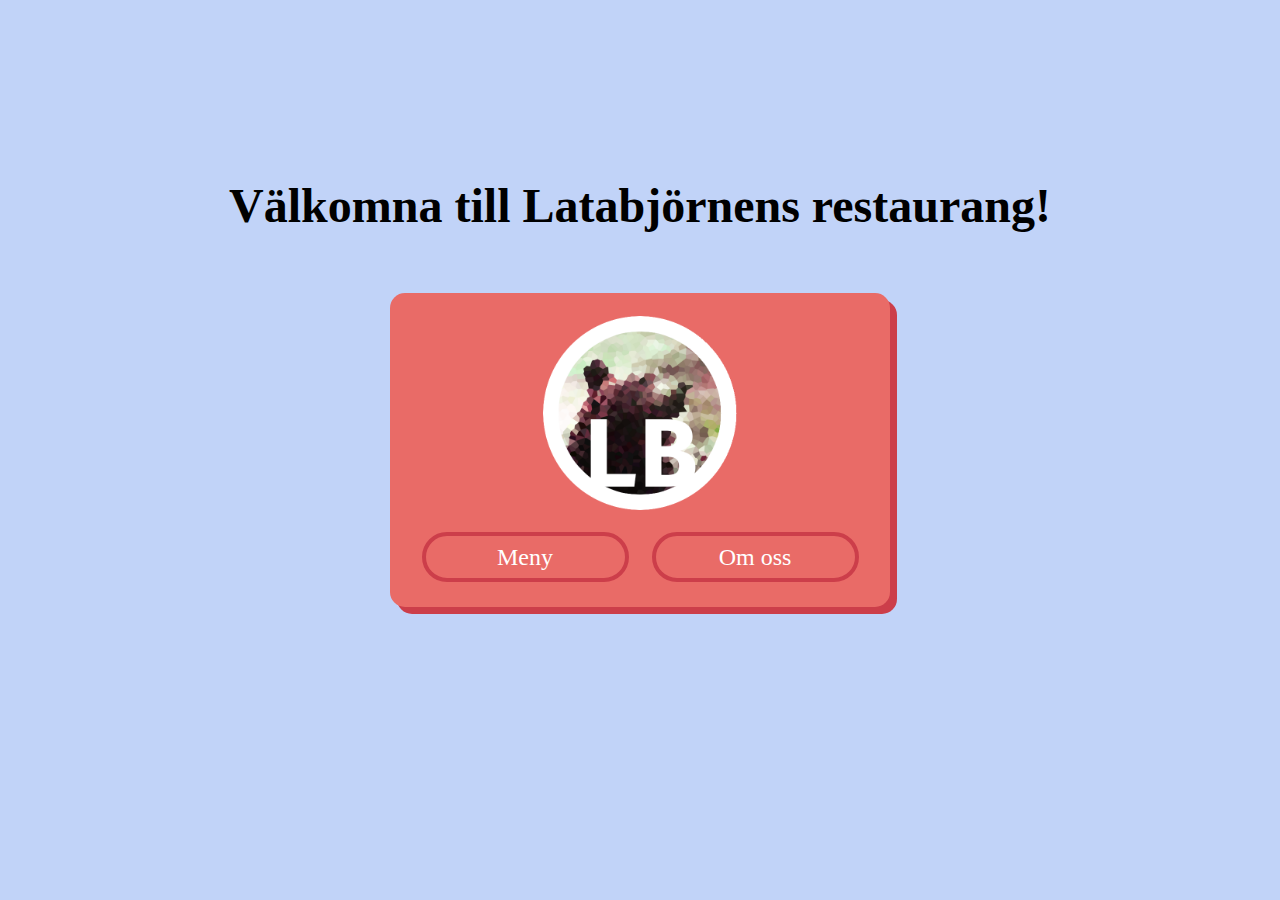
<file: index.html>
<!DOCTYPE html>
<html lang="en">
<head>
    <meta charset="UTF-8">
    <meta name="viewport" content="width=device-width, initial-scale=1.0">
    <link rel="stylesheet" href="css/style.css">
    <title>Latabjörnens Restaurang</title>
</head>
<body>
    <main id="start_main">
        <h1>Välkomna till Latabjörnens restaurang!</h1>
        <section class="shadow">
            <header>
                <img id="logo" src="./img/logo_new.png" alt="Bild på logga">
            </header>
            <nav id="big_nav">
                <a href="/menu.html">
                    <span>
                        Meny
                    </span>
                </a>
                <a href="/about.html">
                    <span>
                        Om oss
                    </span>
                </a>
            </nav>
        </section>
    </main>
</body>
</html>
</file>
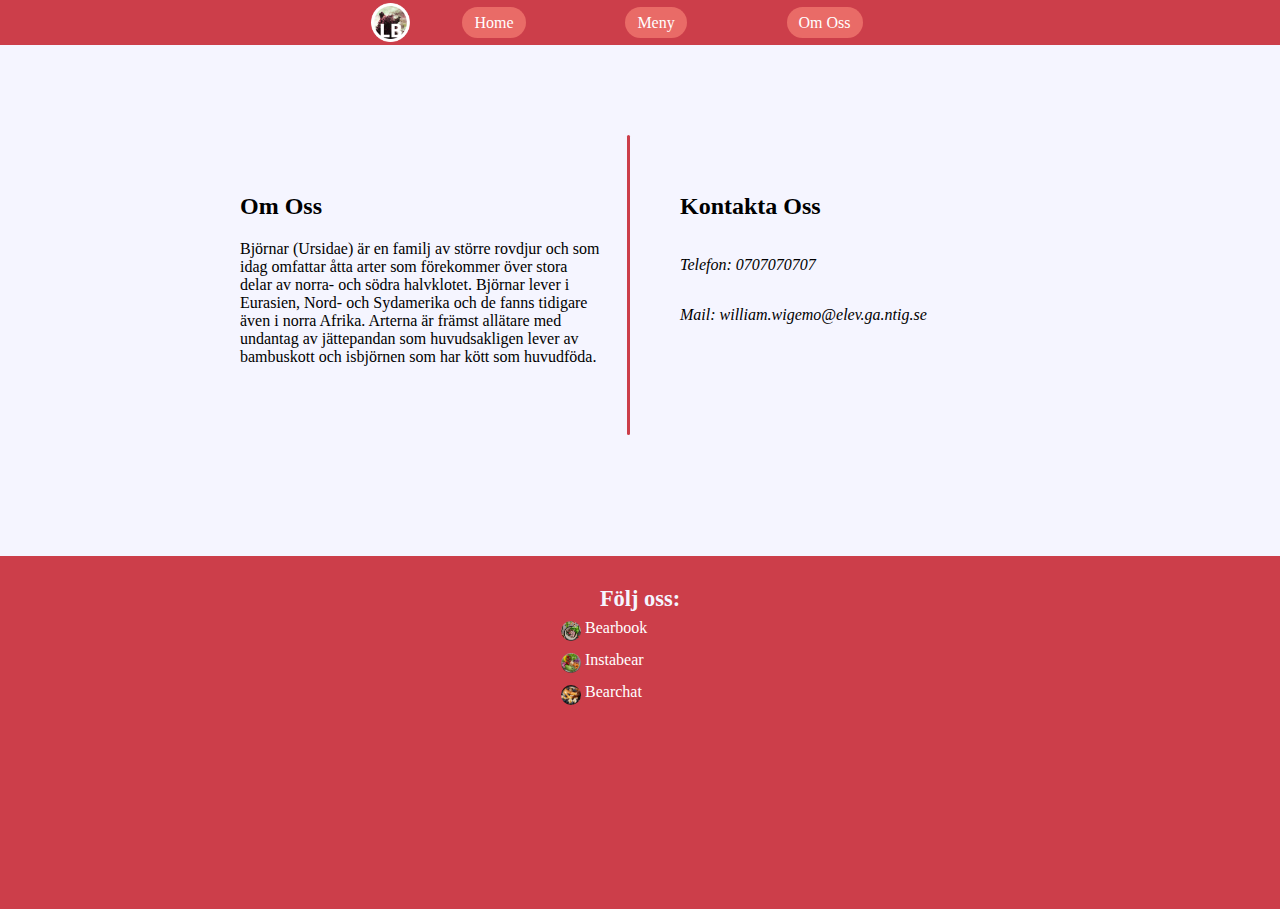
<file: about.html>
<!DOCTYPE html>
<html lang="en">
<head>
    <meta charset="UTF-8">
    <meta name="viewport" content="width=device-width, initial-scale=1.0">
    <title>Om oss</title>
    <link rel="stylesheet" href="css/style.css">
    <script src="js/scroll_behaviour.js"></script>
</head>
<body id="grid_wrapper">
    <nav id="nav">
        <img id="logo" src="./img/logo_new.png" alt="Bild på logga">
        <ul>
            <li>
                <a href="/">
                    Home
                </a>
            </li>
            <li>
                <a href="/menu.html">
                    Meny
                </a>
            </li>
            <li>
                <a href="/about.html">
                    Om Oss
                </a>
            </li>
        </ul>
    </nav>
    <main id="grid_wrapper_about_main">
        <article>
            <h2>Om Oss</h2>
            <p>
                Björnar (Ursidae) är en familj av större rovdjur och som idag omfattar åtta arter som förekommer över stora delar av norra- och södra halvklotet. Björnar lever i Eurasien, Nord- och Sydamerika och de fanns tidigare även i norra Afrika. Arterna är främst allätare med undantag av jättepandan som huvudsakligen lever av bambuskott och isbjörnen som har kött som huvudföda.
            </p>
        </article>
        <article>
            <h2>Kontakta Oss</h2>
            <address class="column">
                <p>Telefon: <a href="tel:0707070707">0707070707</a></p>
                <p>Mail: <a href="mailto:william.wigemo@elev.ga.ntig.se">william.wigemo@elev.ga.ntig.se</a></p>
            </address>
        </article>
    </main>
    <footer>
        <article id="social_media_section">
            <h3>Följ oss:</h3>
            <address>
                <a href="https://www.facebook.com/" target="_blank" id="fb">Bearbook</a>
                <a href="https://www.instagram.com/" target="_blank" id="insta">Instabear</a>
                <a href="https://www.snapchat.com/l/sv-se/" target="_blank" id="snap">Bearchat</a>
            </address>
        </article>
    </footer>
</body>
</html>
</file>
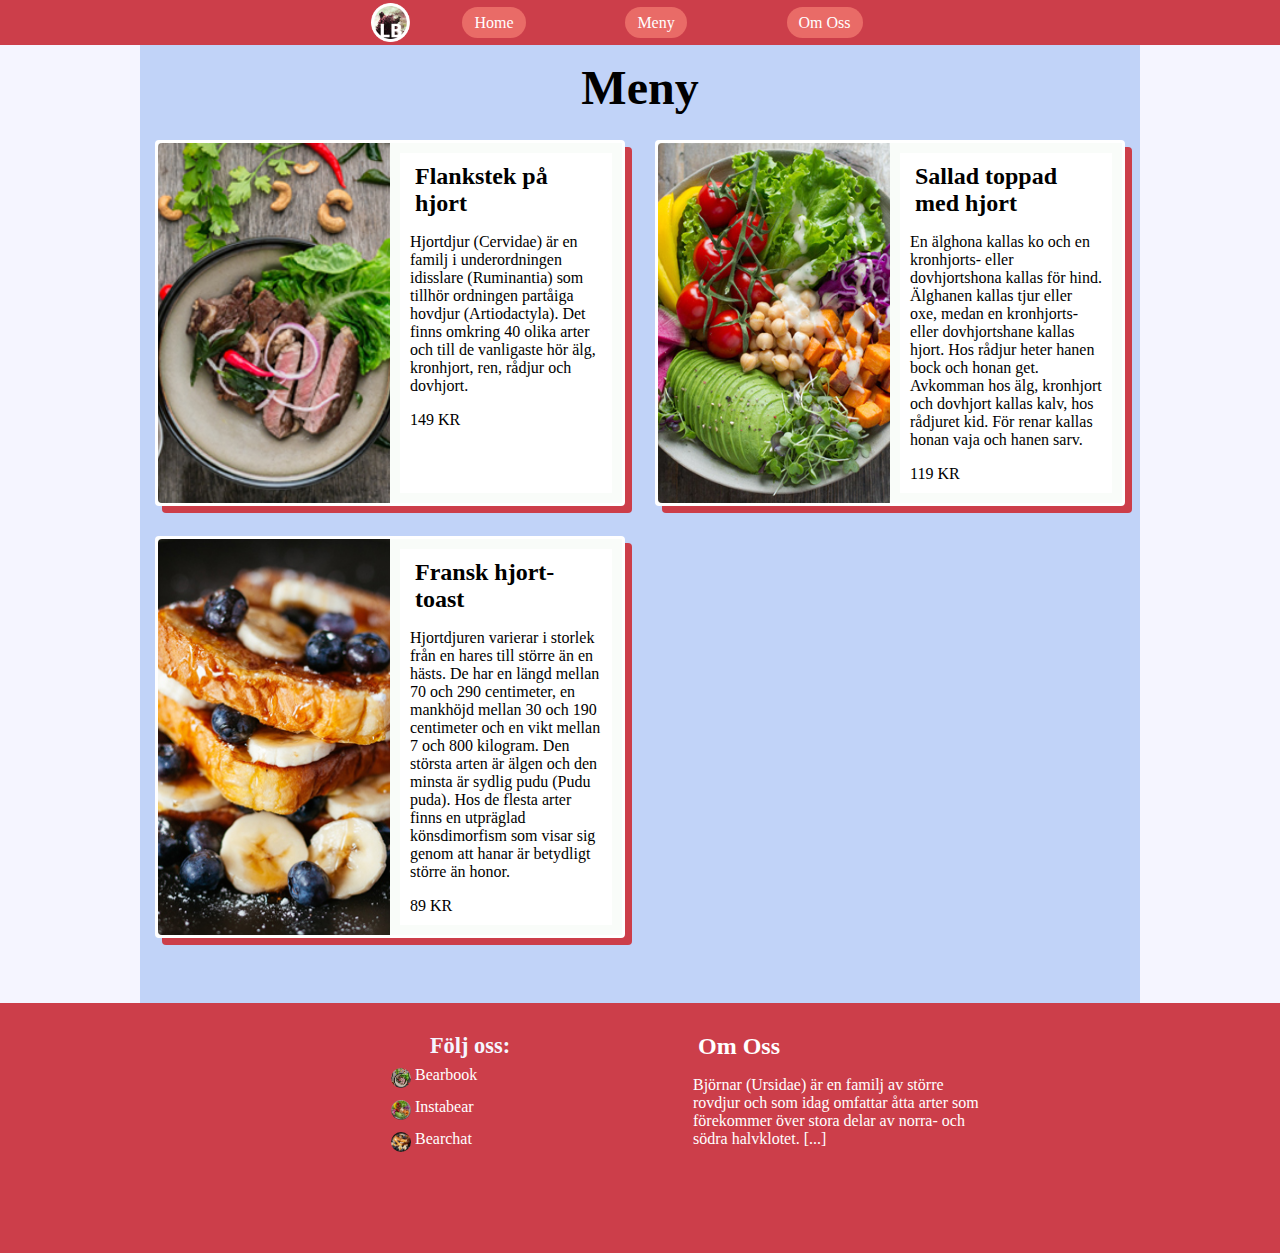
<file: menu.html>
<!DOCTYPE html>
<html lang="en">
<head>
    <meta charset="UTF-8">
    <meta name="viewport" content="width=device-width, initial-scale=1.0">
    <link rel="stylesheet" href="css/style.css">
    <script src="js/scroll_behaviour.js"></script>
    <title>Menyn för hungriga björnar</title>
</head>
<body id="grid_wrapper">
    <nav id="nav">
        <img id="logo" src="./img/logo_new.png" alt="Bild på logga">
        <ul>
            <li>
                <a href="/">
                    Home
                </a>
            </li>
            <li>
                <a href="/menu.html">
                    Meny
                </a>
            </li>
            <li>
                <a href="/about.html">
                    Om Oss
                </a>
            </li>
        </ul>
    </nav>
    <main id="menu_main">
        <section id="menu">
            <h1 class="center">Meny</h1>
            <section id="menu_grid_wrapper">
                <article class="menu_item shadow">
                    <img src="./img/meal1.jpg" alt="Bild på flankstek på hjort">
                    <div>
                        <h3>Flankstek på hjort</h3>
                        <p>Hjortdjur (Cervidae) är en familj i underordningen idisslare (Ruminantia) som tillhör ordningen partåiga hovdjur (Artiodactyla). Det finns omkring 40 olika arter och till de vanligaste hör älg, kronhjort, ren, rådjur och dovhjort.</p>
                        <span>149 KR</span>
                    </div>
                </article>
                <article class="menu_item shadow">
                    <img src="./img/meal2.jpg" alt="Bild på sallad toppad med hjort">
                    <div>
                        <h3>Sallad toppad med hjort</h3>
                        <p>En älghona kallas ko och en kronhjorts- eller dovhjortshona kallas för hind. Älghanen kallas tjur eller oxe, medan en kronhjorts- eller dovhjortshane kallas hjort. Hos rådjur heter hanen bock och honan get. Avkomman hos älg, kronhjort och dovhjort kallas kalv, hos rådjuret kid. För renar kallas honan vaja och hanen sarv.</p>
                        <span>119 KR</span>
                    </div>
                </article>
                <article class="menu_item shadow">
                    <img src="./img/meal3.jpg" alt="Bild på fransk hjort-toast">
                    <div>
                        <h3>Fransk hjort-toast</h3>
                        <p>Hjortdjuren varierar i storlek från en hares till större än en hästs. De har en längd mellan 70 och 290 centimeter, en mankhöjd mellan 30 och 190 centimeter och en vikt mellan 7 och 800 kilogram. Den största arten är älgen och den minsta är sydlig pudu (Pudu puda). Hos de flesta arter finns en utpräglad könsdimorfism som visar sig genom att hanar är betydligt större än honor.</p>
                        <span>89 KR</span>
                    </div>
                </article>
            </section>
        </section>
    </main>
    <footer>
        <article id="social_media_section">
            <h3>Följ oss:</h3>
            <address>
                <a href="https://www.facebook.com/" target="_blank" id="fb">Bearbook</a>
                <a href="https://www.instagram.com/" target="_blank" id="insta">Instabear</a>
                <a href="https://www.snapchat.com/l/sv-se/" target="_blank" id="snap">Bearchat</a>
            </address>
        </article>
        <article id="about_small">
            <h3>Om Oss</h3>
            <p>
                Björnar (Ursidae) är en familj av större rovdjur och som idag omfattar åtta arter som förekommer över stora delar av norra- och södra halvklotet. <a href="/about.html">[...]</a>
            </p>
        </article>
    </footer>
</body>
</html>
</file>
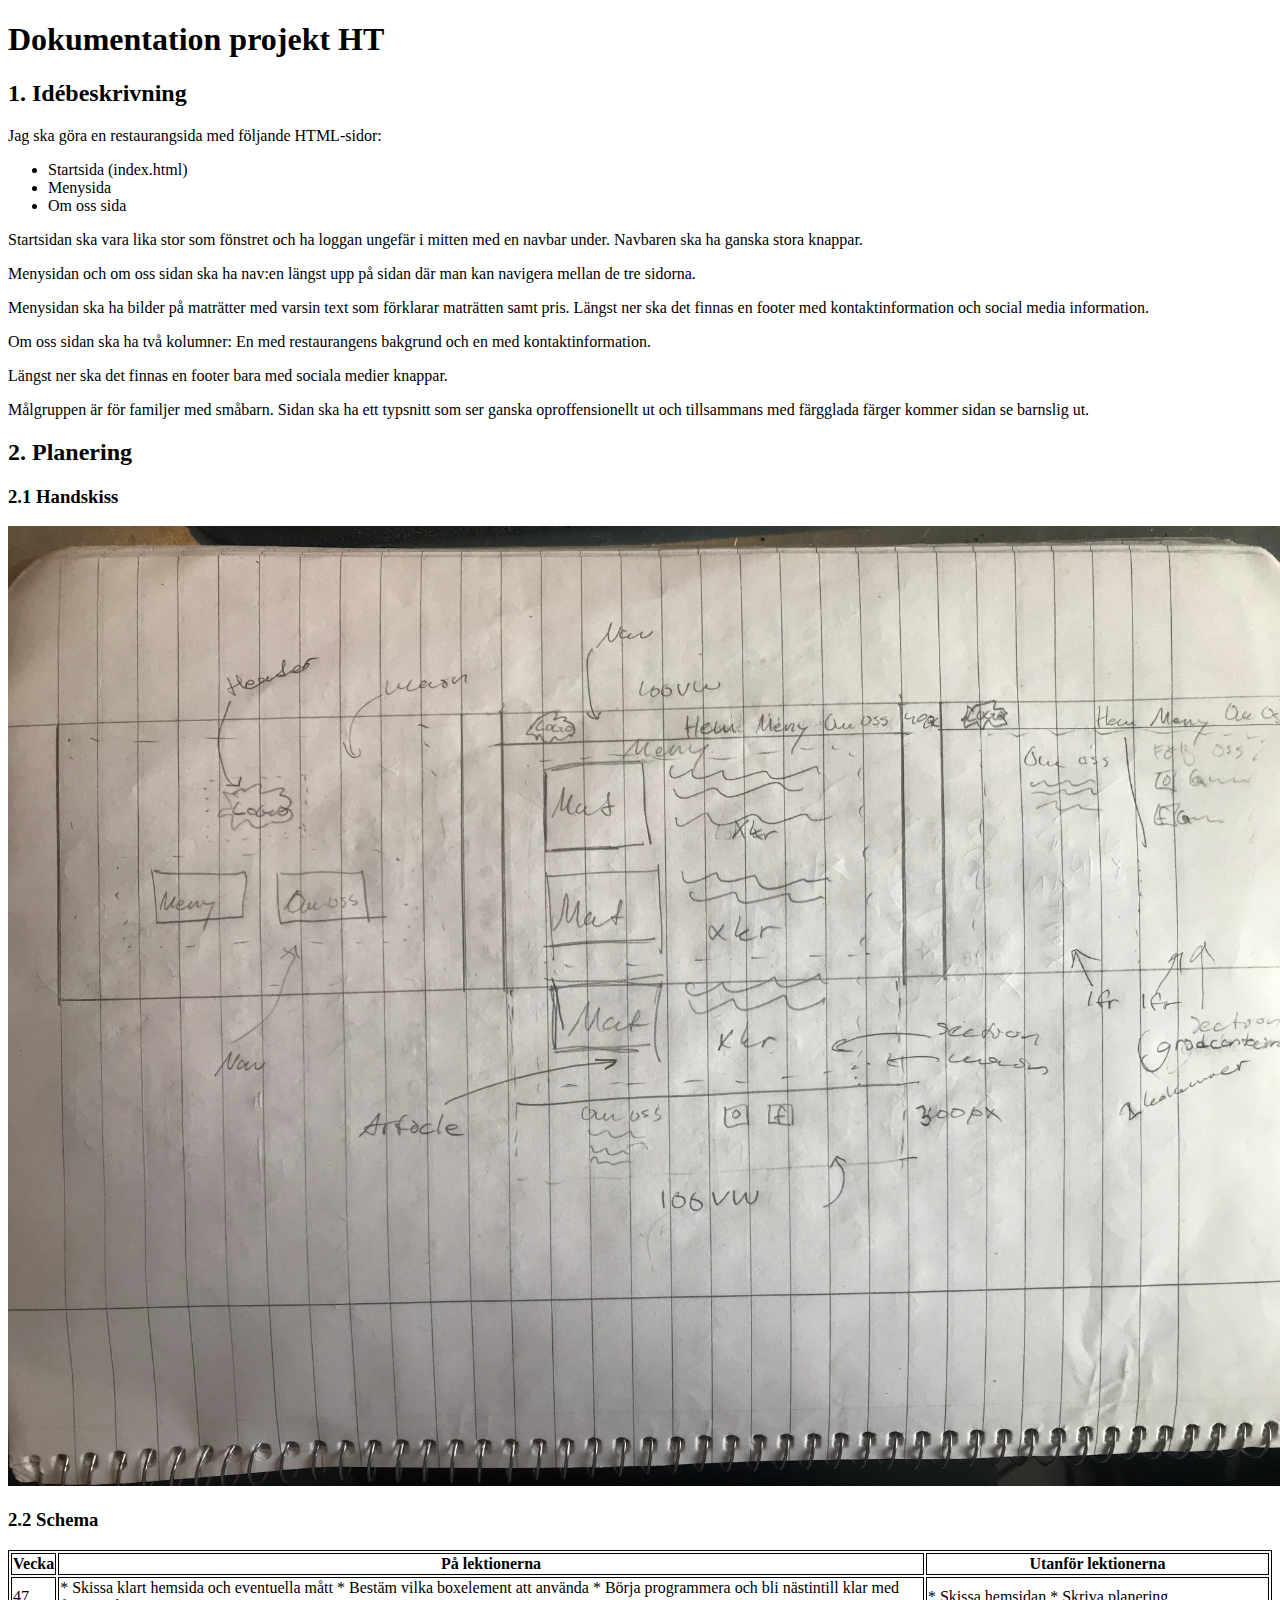
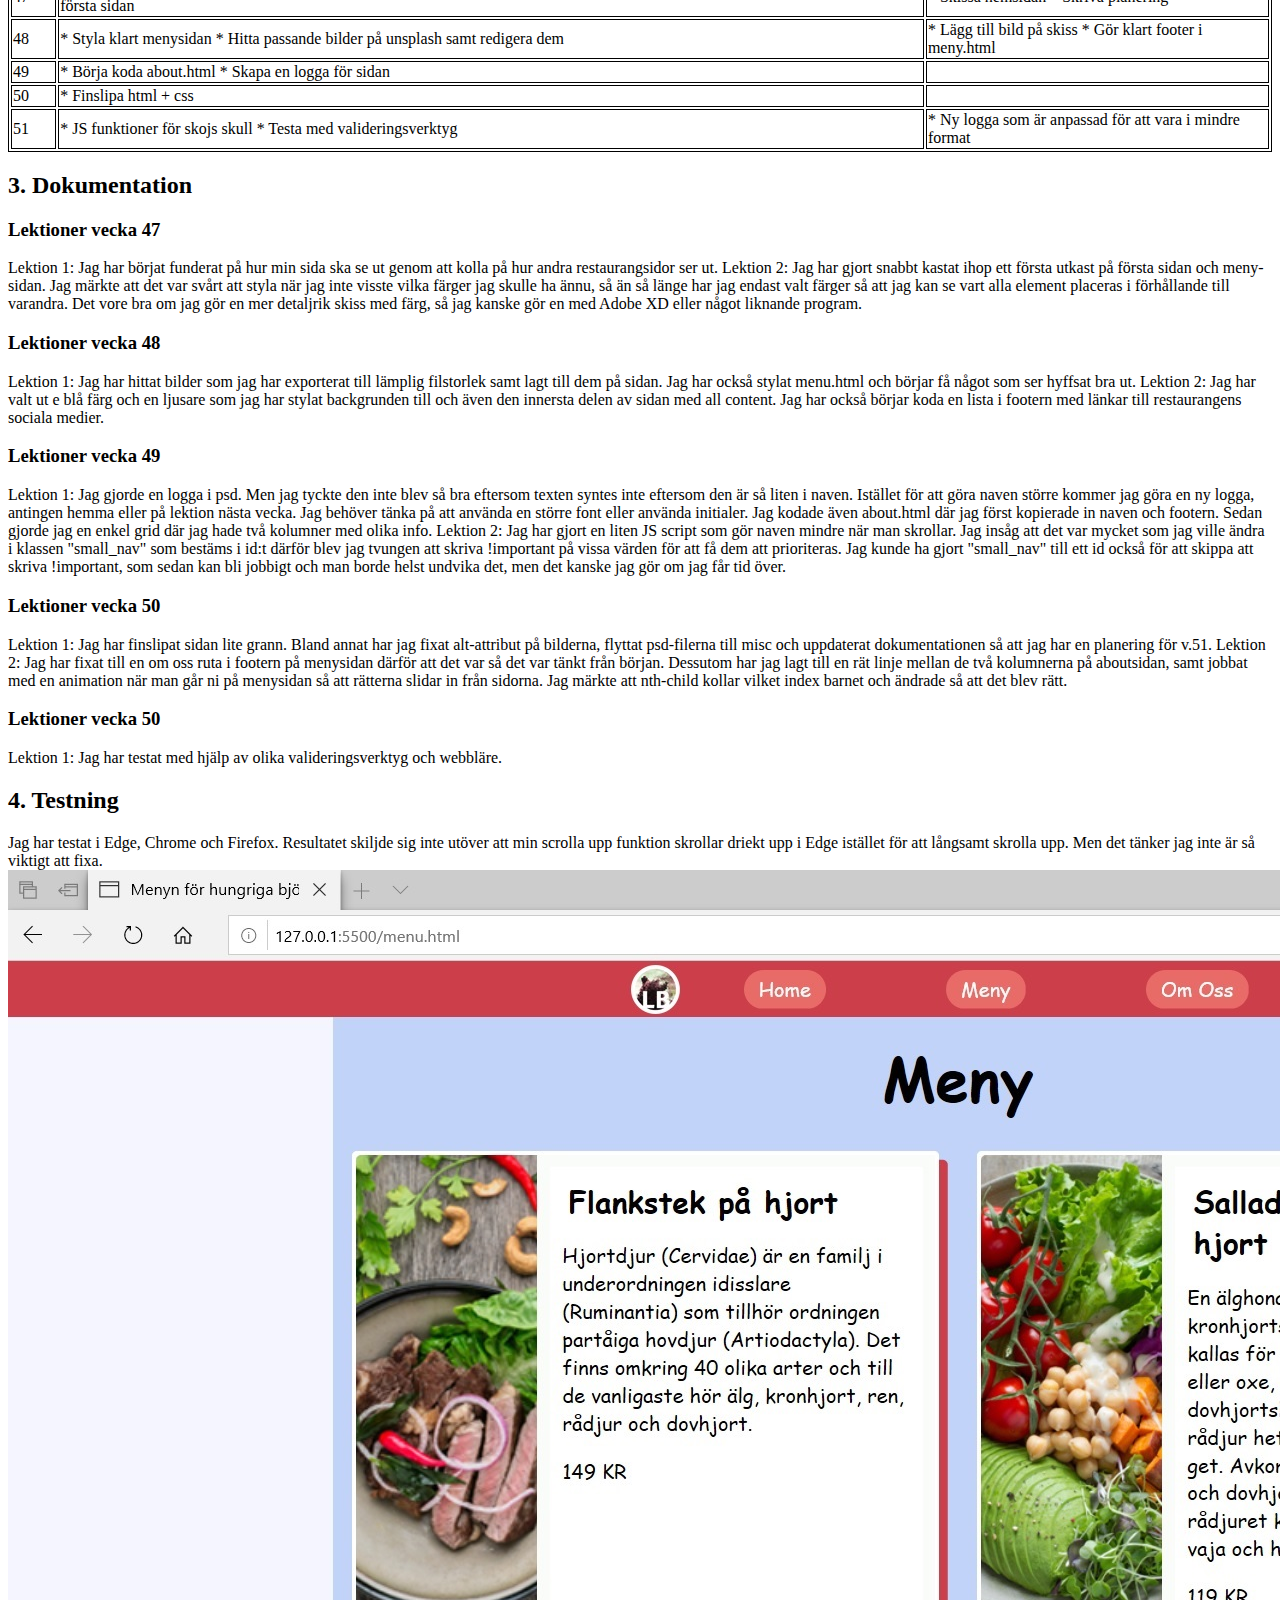
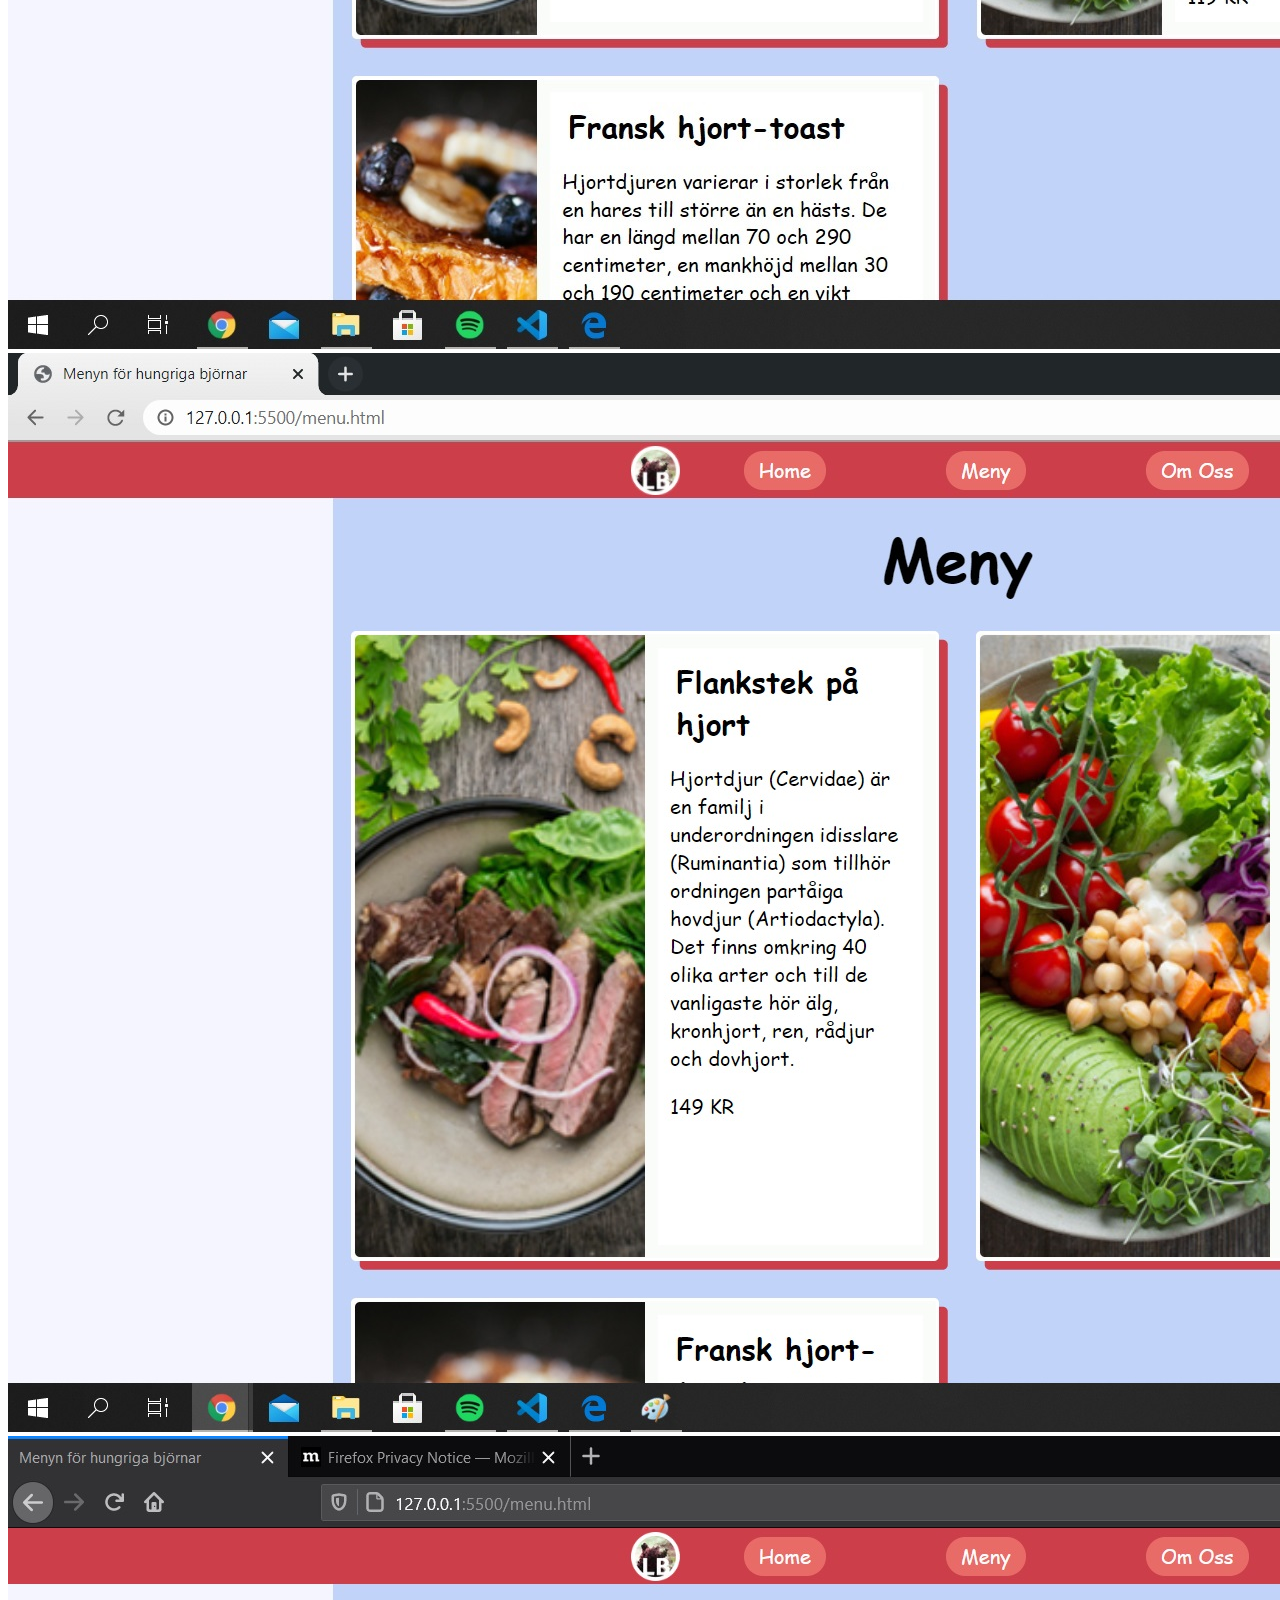
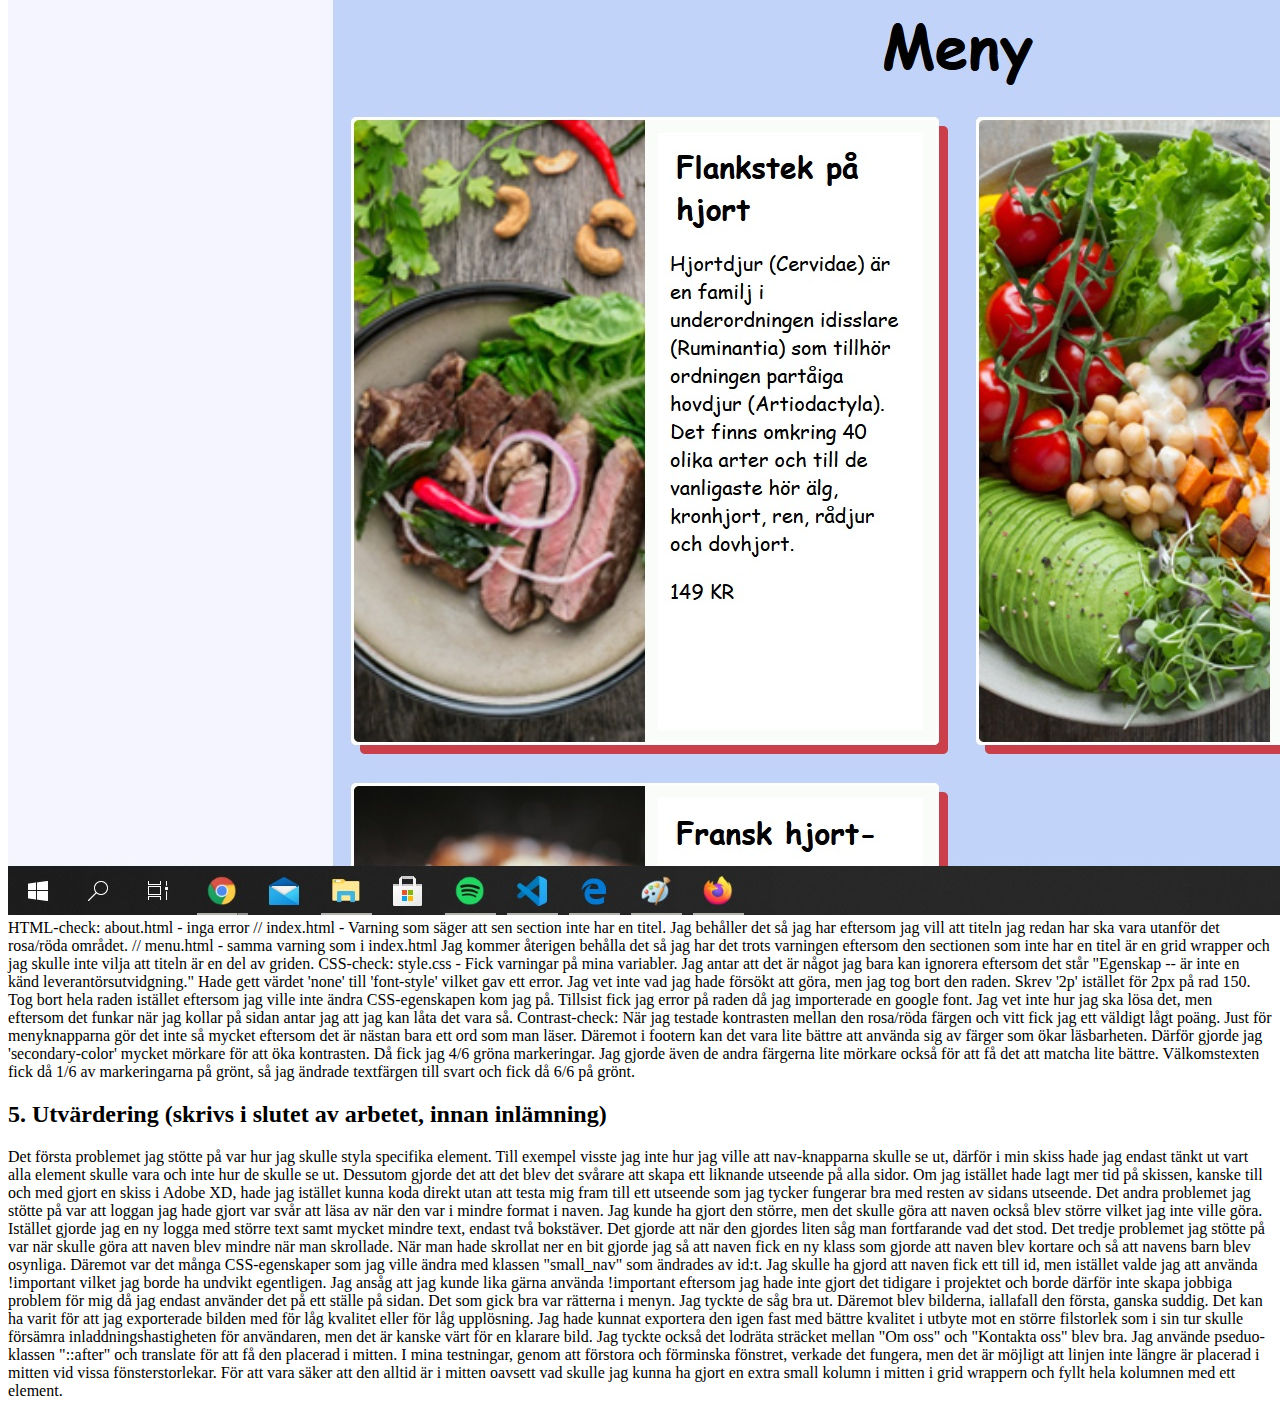
<file: misc/dokumentation.html>
<!-- Se den kommenterade texten i detta html-dokument för att se exempel och förklaringar på hur dokumentationen ska vara uppbyggd. -->

<!-- Länka till detta planeringsdokument i footern till din hemsida. -->

<!DOCTYPE html>
<html lang="en">
<head>
    <meta charset="UTF-8">
    <meta name="viewport" content="width=device-width, initial-scale=1.0">
    <meta http-equiv="X-UA-Compatible" content="ie=edge">
    <title>Dokumentation projekt HT</title>

    <style>
        table, td, th {
            border: 1px solid black
        }
    </style>

</head>
<body>

    <h1>Dokumentation projekt HT</h1>

    <h2>1. Idébeskrivning</h2>
    <!-- Vad ska du göra? Vilken är din målgrupp? Om du utvecklar en tidigare sida; Vad ska du förändra/utveckla? -->
    <p>Jag ska göra en restaurangsida med följande HTML-sidor:</p>
    <ul>
        <li>Startsida (index.html)</li>
        <li>Menysida</li>
        <li>Om oss sida</li>
    </ul>

    <p>Startsidan ska vara lika stor som fönstret och ha loggan ungefär i mitten med en navbar under. Navbaren ska ha ganska stora knappar.</p>

    <p>Menysidan och om oss sidan ska ha nav:en längst upp på sidan där man kan navigera mellan de tre sidorna.</p>

    <p>Menysidan ska ha bilder på maträtter med varsin text som förklarar maträtten samt pris. Längst ner ska det finnas en footer med kontaktinformation och social media information.</p>

    <p>Om oss sidan ska ha två kolumner: En med restaurangens bakgrund och en med kontaktinformation.</p>

    <p>Längst ner ska det finnas en footer bara med sociala medier knappar.</p>

    <p>Målgruppen är för familjer med småbarn. Sidan ska ha ett typsnitt som ser ganska oproffensionellt ut och tillsammans med färgglada färger kommer sidan se barnslig ut.</p>


    <h2>2. Planering</h2>

    <h3>2.1 Handskiss</h3>
    <!-- Här lägger du en bild på din handskiss av layouten. Viktigt att du beskriver vilka boxelement som ska användas. Visa även hur du tänker med ditt grid (Hur många kolumner?) -->
    <img src="första_skiss.jpeg" alt="Bild på första skiss" style="height:auto;width:100vw">

    <h3>2.2 Schema</h3>
    <!-- Vad ska du göra när? Inte för detaljerat. -->

    <table>
        <tr>
            <th>Vecka</th><th>På lektionerna</th><th>Utanför lektionerna</th>
        </tr>

        <tr>
            <td>47</td>
            <td>
            <!-- Vad görs på lektionerna vecka 47? -->
            * Skissa klart hemsida och eventuella mått
            * Bestäm vilka boxelement att använda
            * Börja programmera och bli nästintill klar med första sidan
            </td>
            <td>
            <!-- Vad görs utanför lektionerna vecka 47? -->
            * Skissa hemsidan
            * Skriva planering
            </td>
        </tr>

        <tr>          
            <td>48</td>
            <td>
            <!-- Vad görs på lektionerna vecka 48? -->
            * Styla klart menysidan
            * Hitta passande bilder på unsplash samt redigera dem
            </td>
            <td>
            <!-- Vad görs utanför lektionerna vecka 48? -->
            * Lägg till bild på skiss
            * Gör klart footer i meny.html
            </td>
        </tr>

        <tr>          
            <td>49</td>
            <td>
            <!-- Vad görs på lektionerna vecka 49? -->
            * Börja koda about.html
            * Skapa en logga för sidan
            </td>
            <td>
            <!-- Vad görs utanför lektionerna vecka 49? -->
            </td>
        </tr>

        <tr>           
            <td>50</td>
            <td>
            <!-- Vad görs på lektionen vecka 50? -->
            * Finslipa html + css
            </td>
            <td>
            <!-- Vad görs utanför lektionen vecka 50? -->
            </td>
        </tr>

        <tr>           
            <td>51</td>
            <td>
            <!-- Vad görs på lektionen vecka 51? -->
            * JS funktioner för skojs skull
            * Testa med valideringsverktyg
            </td>
            <td>
            <!-- Vad görs utanför lektionen vecka 51? -->
            * Ny logga som är anpassad för att vara i mindre format
            </td>
        </tr>
    </table>


    <h2>3. Dokumentation</h2>
    <!-- Här skriver du efter varje lektion. Vad har jag gjort? Vad gick bra? Vad gick mindre bra? Vad ska jag tänka på till nästa gång? -->

    <h3>Lektioner vecka 47</h3>
    <!-- Fyll på med dokumentation här. -->
    
    Lektion 1: Jag har börjat funderat på hur min sida ska se ut genom att kolla på hur andra restaurangsidor ser ut.

    Lektion 2: Jag har gjort snabbt kastat ihop ett första utkast på första sidan och meny-sidan. Jag märkte att det var svårt att styla när jag inte visste vilka färger jag skulle ha ännu, så än så länge har jag endast valt färger så att jag kan se vart alla element placeras i förhållande till varandra. Det vore bra om jag gör en mer detaljrik skiss med färg, så jag kanske gör en med Adobe XD eller något liknande program.

    <h3>Lektioner vecka 48</h3>
    <!-- Fyll på med dokumentation här. -->

    Lektion 1: Jag har hittat bilder som jag har exporterat till lämplig filstorlek samt lagt till dem på sidan. Jag har också stylat menu.html och börjar få något som ser hyffsat bra ut.

    Lektion 2: Jag har valt ut e blå färg och en ljusare som jag har stylat backgrunden till och även den innersta delen av sidan med all content. Jag har också börjar koda en lista i footern med länkar till restaurangens sociala medier.

    <h3>Lektioner vecka 49</h3>
    <!-- Fyll på med dokumentation här. -->

    Lektion 1: Jag gjorde en logga i psd. Men jag tyckte den inte blev så bra eftersom texten syntes inte eftersom den är så liten i naven. Istället för att göra naven större kommer jag göra en ny logga, antingen hemma eller på lektion nästa vecka. Jag behöver tänka på att använda en större font eller använda initialer. Jag kodade även about.html där jag först kopierade in naven och footern. Sedan gjorde jag en enkel grid där jag hade två kolumner med olika info.

    Lektion 2: Jag har gjort en liten JS script som gör naven mindre när man skrollar. Jag insåg att det var mycket som jag ville ändra i klassen "small_nav" som bestäms i id:t därför blev jag tvungen att skriva !important på vissa värden för att få dem att prioriteras. Jag kunde ha gjort "small_nav" till ett id också för att skippa att skriva !important, som sedan kan bli jobbigt och man borde helst undvika det, men det kanske jag gör om jag får tid över.

    <h3>Lektioner vecka 50</h3>
    <!-- Fyll på med dokumentation här. -->

    Lektion 1: Jag har finslipat sidan lite grann. Bland annat har jag fixat alt-attribut på bilderna, flyttat psd-filerna till misc och uppdaterat dokumentationen så att jag har en planering för v.51.

    Lektion 2: Jag har fixat till en om oss ruta i footern på menysidan därför att det var så det var tänkt från början. Dessutom har jag lagt till en rät linje mellan de två kolumnerna på aboutsidan, samt jobbat med en animation när man går ni på menysidan så att rätterna slidar in från sidorna. Jag märkte att nth-child kollar vilket index barnet och ändrade så att det blev rätt.
    <h3>Lektioner vecka 50</h3>
    <!-- Fyll på med dokumentation här. -->

    Lektion 1: Jag har testat med hjälp av olika valideringsverktyg och webbläre.

    



    <h2>4. Testning</h2>
    <!-- Testa i Chrome + Firefox eller Safari (på både dator och mobil). Skiljer sig resultatet? Har du behövt anpassa ditt kod/innehåll efter de olika webbläsarna? Hur gick valideringen? Vad säger contrastchecker.com om text/bakgrundsfärg? -->

    Jag har testat i Edge, Chrome och Firefox. Resultatet skiljde sig inte utöver att min scrolla upp funktion skrollar driekt upp i Edge istället för att långsamt skrolla upp. Men det tänker jag inte är så viktigt att fixa.

    <img src="edge_test.jpg" alt="testning i edge">
    <img src="chrome_test.jpg" alt="testning i chrome">
    <img src="firefox_test.jpg" alt="testning i firefox">

    HTML-check:
    about.html - inga error
    //
    index.html - Varning som säger att sen section inte har en titel. Jag behåller det så jag har eftersom jag vill att titeln jag redan har ska vara utanför det rosa/röda området.
    //
    menu.html - samma varning som i index.html Jag kommer återigen behålla det så jag har det trots varningen eftersom den sectionen som inte har en titel är en grid wrapper och jag skulle inte vilja att titeln är en del av griden.

    CSS-check:
    style.css - Fick varningar på mina variabler. Jag antar att det är något jag bara kan ignorera eftersom det står "Egenskap -- är inte en känd leverantörsutvidgning."

    Hade gett värdet 'none' till 'font-style' vilket gav ett error. Jag vet inte vad jag hade försökt att göra, men jag tog bort den raden.

    Skrev '2p' istället för 2px på rad 150. Tog bort hela raden istället eftersom jag ville inte ändra CSS-egenskapen kom jag på.

    Tillsist fick jag error på raden då jag importerade en google font. Jag vet inte hur jag ska lösa det, men eftersom det funkar när jag kollar på sidan antar jag att jag kan låta det vara så.

    Contrast-check:
    
    När jag testade kontrasten mellan den rosa/röda färgen och vitt fick jag ett väldigt lågt poäng. Just för menyknapparna gör det inte så mycket eftersom det är nästan bara ett ord som man läser. Däremot i footern kan det vara lite bättre att använda sig av färger som ökar läsbarheten. Därför gjorde jag 'secondary-color' mycket mörkare för att öka kontrasten. Då fick jag 4/6 gröna markeringar. Jag gjorde även de andra färgerna lite mörkare också för att få det att matcha lite bättre. Välkomstexten fick då 1/6 av markeringarna på grönt, så jag ändrade textfärgen till svart och fick då 6/6 på grönt. 

    <h2>5. Utvärdering (skrivs i slutet av arbetet, innan inlämning)</h2>
    <!-- Ex: Vad gick bra/mindre bra? (i arbetet/din förmåga).
    Nyanserat: "hur hade det blivit om jag istället hade...?"
    Konkreta förbättringsförslag i produkt + process. -->
    Det första problemet jag stötte på var hur jag skulle styla specifika element. Till exempel visste jag inte hur jag ville att nav-knapparna skulle se ut, därför i min skiss hade jag endast tänkt ut vart alla element skulle vara och inte hur de skulle se ut. Dessutom gjorde det att det blev det svårare att skapa ett liknande utseende på alla sidor. Om jag istället hade lagt mer tid på skissen, kanske till och med gjort en skiss i Adobe XD, hade jag istället kunna koda direkt utan att testa mig fram till ett utseende som jag tycker fungerar bra med resten av sidans utseende.

    Det andra problemet jag stötte på var att loggan jag hade gjort var svår att läsa av när den var i mindre format i naven. Jag kunde ha gjort den större, men det skulle göra att naven också blev större vilket jag inte ville göra. Istället gjorde jag en ny logga med större text samt mycket mindre text, endast två bokstäver. Det gjorde att när den gjordes liten såg man fortfarande vad det stod.

    Det tredje problemet jag stötte på var när skulle göra att naven blev mindre när man skrollade. När man hade skrollat ner en bit gjorde jag så att naven fick en ny klass som gjorde att naven blev kortare och så att navens barn blev osynliga. Däremot var det många CSS-egenskaper som jag ville ändra med klassen "small_nav" som ändrades av id:t. Jag skulle ha gjord att naven fick ett till id, men istället valde jag att använda !important vilket jag borde ha undvikt egentligen. Jag ansåg att jag kunde lika gärna använda !important eftersom jag hade inte gjort det tidigare i projektet och borde därför inte skapa jobbiga problem för mig då jag endast använder det på ett ställe på sidan.

    Det som gick bra var rätterna i menyn. Jag tyckte de såg bra ut. Däremot blev bilderna, iallafall den första, ganska suddig. Det kan ha varit för att jag exporterade bilden med för låg kvalitet eller för låg upplösning. Jag hade kunnat exportera den igen fast med bättre kvalitet i utbyte mot en större filstorlek som i sin tur skulle försämra inladdningshastigheten för användaren, men det är kanske värt för en klarare bild.

    Jag tyckte också det lodräta sträcket mellan "Om oss" och "Kontakta oss" blev bra. Jag använde pseduo-klassen "::after" och translate för att få den placerad i mitten. I mina testningar, genom att förstora och förminska fönstret, verkade det fungera, men det är möjligt att linjen inte längre är placerad i mitten vid vissa fönsterstorlekar. För att vara säker att den alltid är i mitten oavsett vad skulle jag kunna ha gjort en extra small kolumn i mitten i grid wrappern och fyllt hela kolumnen med ett element.

</body>
</html>
</file>
<file: css/style.css>
* {
    box-sizing: border-box;
    font-family: 'Nerko One', cursive;
}

@import url('https://fonts.googleapis.com/css2?family=Nerko+One&display=swap');

:root {
    --secondary-color: #cc3e4a;
    --secondary-color-light: #e96b67;
    --main-color: #c1d3f8;
    --main-color-light: #f5f5ff;
}

/* CSS FÖR ELEMENTTAGGAR */
html {
    scroll-behavior: smooth;
}
body {
    margin: 0;
    background-color: var(--main-color-light);
    overflow-x: hidden;
}
h1 {
    font-size: 3rem;
    padding: 50px 0px 0px 0px;
}
h3 {
    font-size: 1.5em;
    margin: 0 5px;
}
a {
    text-decoration: none;
    color: inherit;
    display: inline-block;
}
a:hover {
    color: black;
    background-color: white;
}
img {
    width: 100%;
    height: auto;
}

/* NAV */
#nav {
    grid-area: head;
    width: 100vw;
    background: var(--secondary-color);
    display: flex;
    flex-direction: row;
    justify-content: center;
    height: 45px;
    overflow-y: hidden;
    position: fixed;
    transition: ease 0.2s height;
}
.small_nav {
    cursor: pointer;
    height: 20px !important;
}
.small_nav > * {
    opacity: 0;
    transition: ease 0.1s opacity, height 0.5s ease;
    height: 0 !important;
    overflow: hidden;
}
#nav > ul {
    width: 60%;
    max-width: 500px;
    padding: 0;
    margin: 0;
    display: flex;
    align-items: center;
    justify-content: space-around;
}
#nav > ul > li {
    display: inherit;
    float: left;
    list-style: none;
    padding: 7px 10px;
    height: 100%;
}
#nav > ul > li > a, #big_nav > a {
    text-decoration: none;
    color: white;
    height: 100%;
    width: 100%;
    display: flex;
    align-items: center;
    justify-content: center;
    padding: 7px 12px;
    background: var(--secondary-color-light);
    border-radius: 20px;
}
#nav > ul > li > a:hover, #big_nav > a:hover {
    background-color: #ec8884;
    transition: ease 100ms;
    transform: scale(1.02);
}
#logo {
    width: auto;
    height: 100%;
    padding: 3px;
    max-height: 200px;
}

/* Layout grid */
#grid_wrapper {
    display: grid;
    min-height: 101vh;
    grid-template-columns: 100%;
    grid-template-rows: repeat(3, auto);
    grid-template-areas: 
    "head"
    "main"
    "foot";
}

/* UTILITIES */
.center {
    margin: 10px auto;
}
.shadow {
    box-shadow: 7px 7px 0px 0px  var(--secondary-color);
}
.column {
    display: flex;
    flex-direction: column;
}

/* CSS FÖR INDEX.HTML */
#start_main {
    background-color: var(--main-color);
    height: 100vh;
    width: 100vw;
    display: flex;
    flex-direction: column;
    justify-content: center;
    align-items: center;
    background-position: center;
}
#start_main > h1 {
    text-align: center;
    position: absolute;
    transform: translateY(-270px);
    color: black;
}

#start_main > section {
    background-color: var(--secondary-color-light);
    border-radius: 15px;
    width: 40%;
    min-width: 400px;
    max-width: 500px;
    padding: 20px;
    display: flex;
    flex-direction: column;
    justify-content: center;
    align-items: center;
}

#big_nav {
    width: 100%;
    display: flex;
    justify-content: space-around;
    flex-direction: row;
}
#big_nav > a {
    width: 45%;
    height: 50px;
    margin: 15px 0px 5px 0px;
    font-size: 1.5rem;
    border-radius: 50px;
    border: 4px solid var(--secondary-color);
    background-color: var(--secondary-color-light);
}


/* CSS FÖR MENU.HTML */
#menu_main {
    grid-area: main;
}
#menu {
    width: 80vw;
    max-width: 1000px;
    margin: 0 auto;
    background: var(--main-color);
    display: flex;
    flex-direction: column;
    padding-bottom: 50px;
}

.menu_item {
    background: rgb(249, 252, 249);
    margin: 15px 15px;
    display: flex;
    flex-direction: row;
    border-radius: 4px;
    border: solid rgb(255, 255, 255) 3px;
    overflow: hidden;
}
.menu_item:nth-child(odd){
    animation: ease-out 0.5s slide_in_odd;
}
.menu_item:nth-child(even){
    animation: ease-out 0.5s slide_in_even;
}
@keyframes slide_in_even {
    from {
        transform: translateX(100vw);
    }
    to {
        transform: translateX(0%);
    }
}
@keyframes slide_in_odd {
    from {
        transform: translateX(-100vw);
    }
    to {
        transform: translateX(0%);
    }
}
.menu_item > img {
    width: 50%;
    max-width: 300px;
    height: auto;
    object-fit: cover;
    border-radius: inherit;
    border-top-right-radius: 0px;
    border-bottom-right-radius: 0px;
}
.menu_item > div {
    margin: 10px;
    padding: 10px;
    background: white;
    width: 100%;
}

#menu_grid_wrapper {
    display: grid;
    grid-template-columns: repeat(auto-fill, 50%)
}

@media only screen and (max-width: 1200px){
    #menu_grid_wrapper {
        grid-template-columns: repeat(auto-fill, 100%)
    }
}
@media only screen and (max-width: 600px){
    #menu {
        width: 100%;
    }
}

/* CSS FÖR ABOUT.HTML */
#grid_wrapper_about_main {
    grid-area: main;
    padding: 50px 0px;
    display: grid;
    width: 80vw;
    max-width: 800px;
    margin: 0 auto;
    grid-template-columns: 1fr 1fr;
    grid-template-areas:
    "h v";
    grid-column-gap: 80px;
}
#grid_wrapper_about_main > * {
    padding: 20px 0px;
    
}
#grid_wrapper_about_main article:nth-child(1) {
    grid-area: v;
}
#grid_wrapper_about_main article:nth-child(1)::after {
    content: "";
    position: absolute;
    left: 49vw;
    top: 15vh;
    background-color: var(--secondary-color);
    height: 300px;
    width: 3px;
    border-radius: 3px;
}
#grid_wrapper_about_main article:nth-last-child(2) {
    grid-area: h;
}

@media only screen and (max-width: 600px){
    #grid_wrapper_about_main {
        grid-template:
        "h" auto
        "v" auto
        / 100%;
    }
    #grid_wrapper_about_main article:nth-child(1)::after {
        display: none;
    }
}

/* CSS FÖR FOOTER */
footer {
    width: 100vw;
    max-width: 100%;
    grid-area: foot;
    min-height: 250px;
    background: var(--secondary-color);
    padding: 30px;
    display: flex;
    justify-content: center;
    grid-gap: 40px;
}
#social_media_section {
    min-width: 30%;
    display: flex;
    flex-direction: column;
    align-items: center;
}
#social_media_section > address {
    display: flex;
    flex-direction: column;
    justify-content: center;
    font-style: normal;
    color: white;
    width: 150px;
    min-width: 150px;
}
#social_media_section > h3 {
    text-align: left;
    font-size: 1.4rem;
    color: var(--main-color-light);
}
#social_media_section > address > a {
    margin: 7px 0px;
    margin-left: 20px;
}
#fb::before, #insta::before, #snap::before {
    content: "";
    display: block;
    height: 20px;
    width: 20px;
    background-size: contain;
    position: absolute;
    transform: translateY(2px) translateX(-24px);
}
#fb::before {
    background-image: url('../img/meal1.jpg');
    border-radius: 50%;
}
#insta::before {
    background-image: url('../img/meal2.jpg');
    border-radius: 50%;
}
#snap::before {
    background-image: url('../img/meal3.jpg');
    border-radius: 50%;
}
#about_small {
    color: white;
    max-width: 300px;
}
@media only screen and (max-width: 600px){
    footer {
        flex-direction: column;
    }
    #social_media_section {
        width: 100%;
        align-items: flex-start;
        justify-content: flex-start;
    }
    #about_small {
        max-width: 100%;
    }
}
</file>
